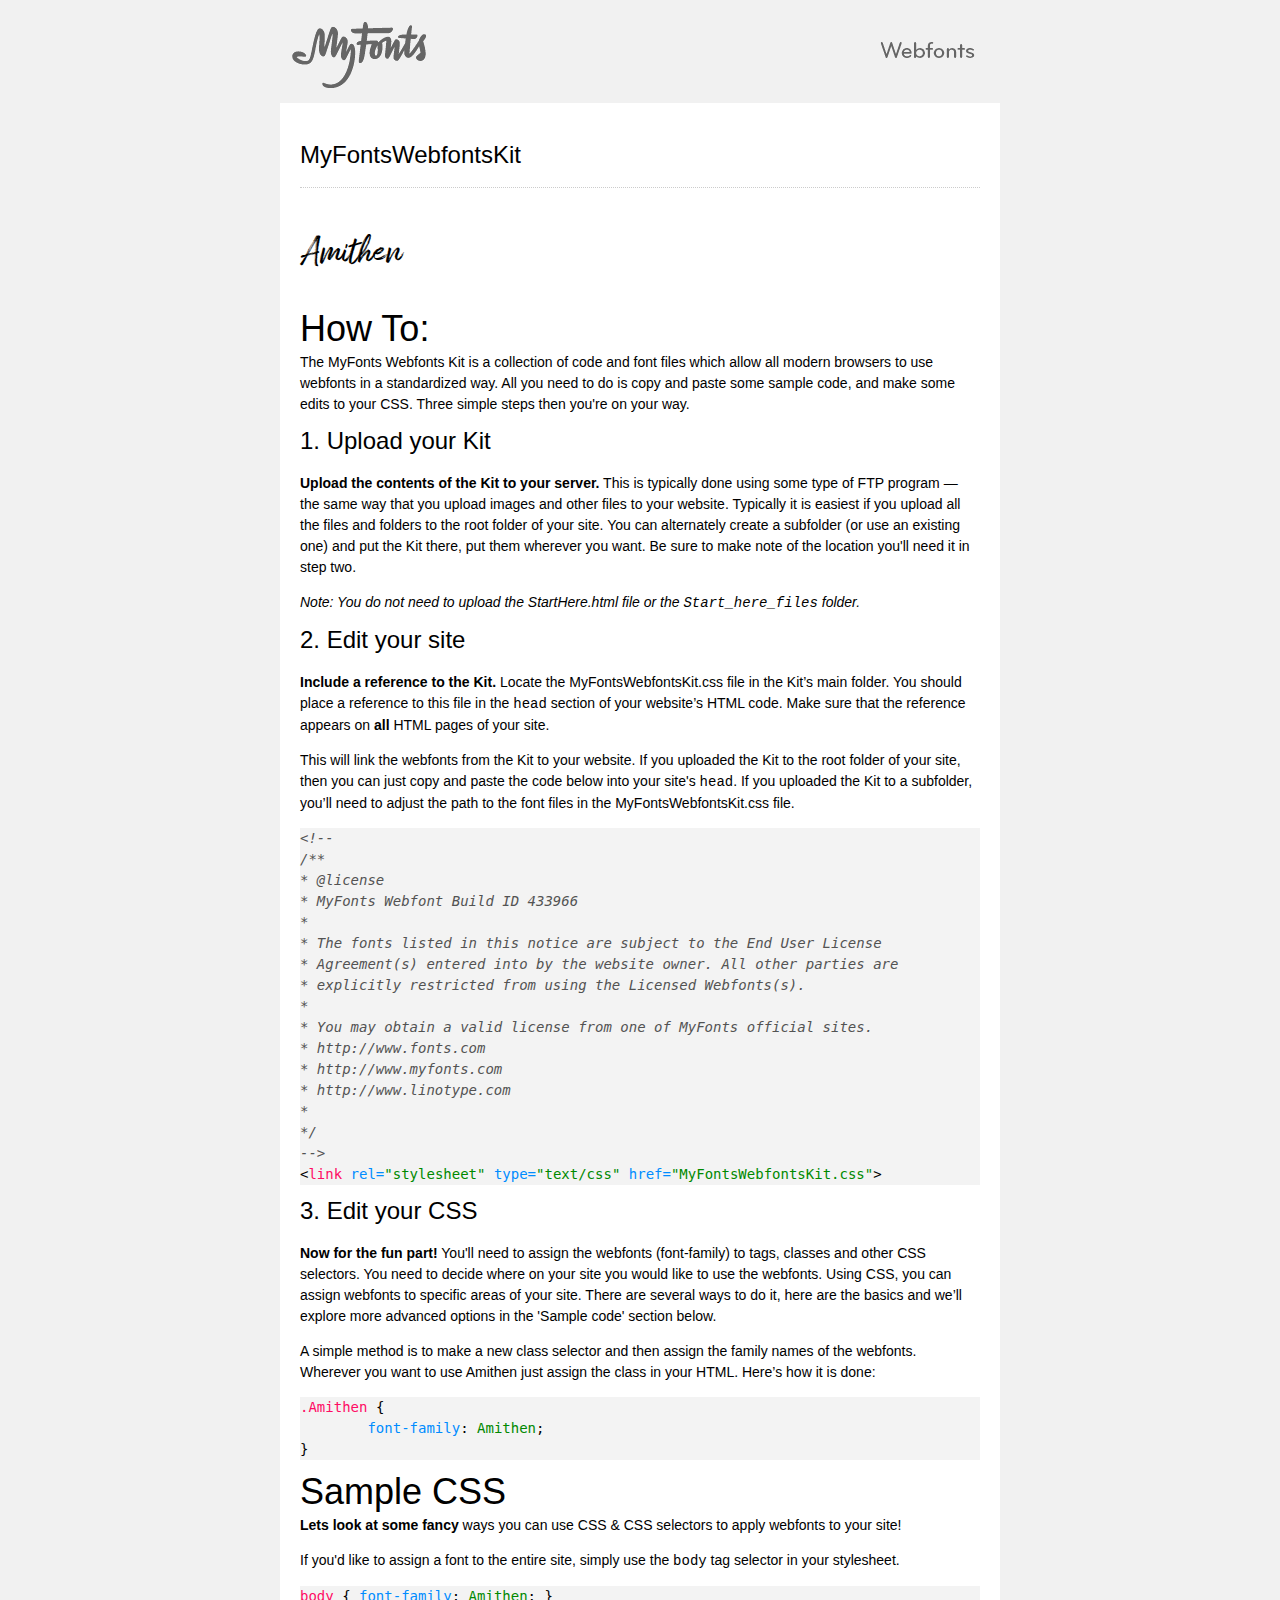
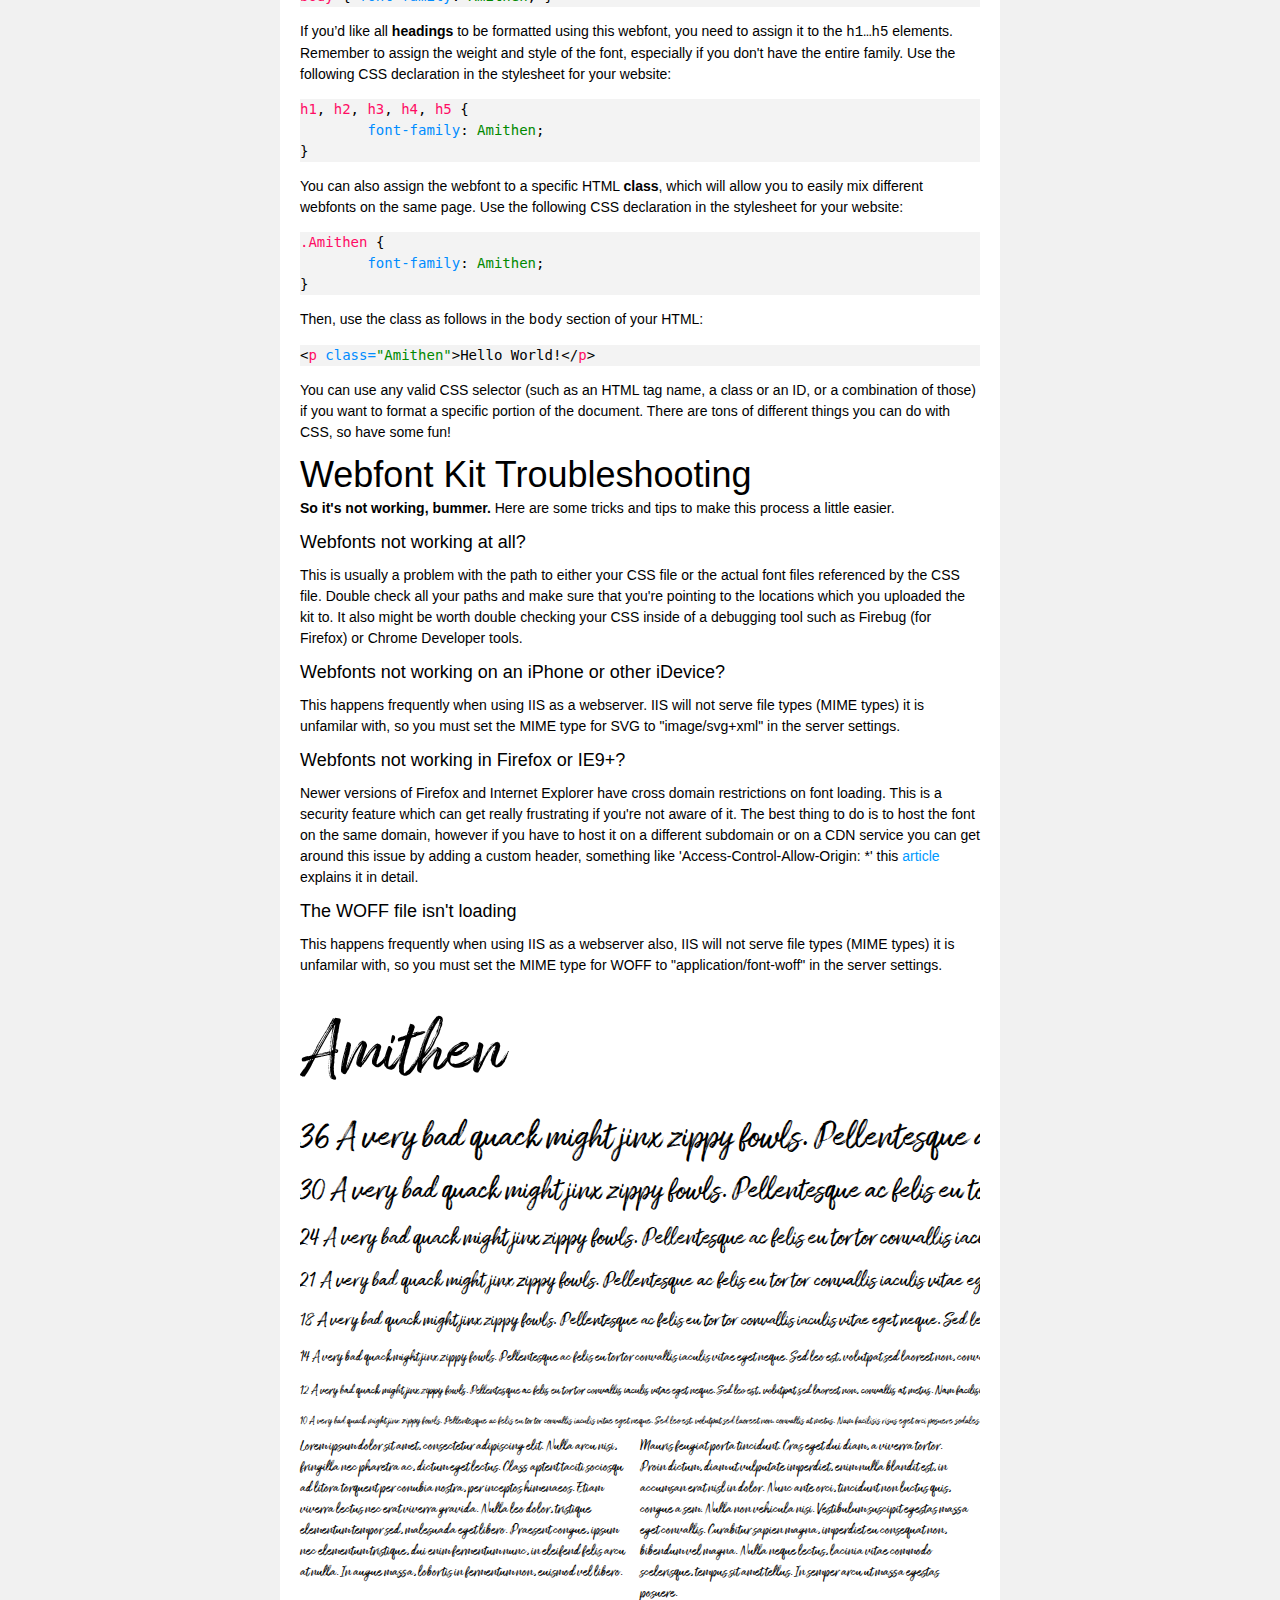
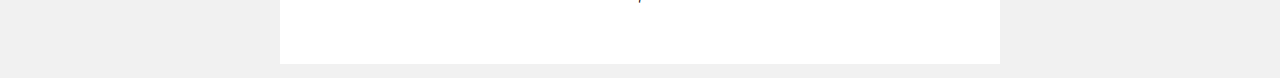
<file: assets/MyFontsWebfontsKit/MyFontsWebfontsKit/StartHere.html>
<!DOCTYPE html PUBLIC "-//W3C//DTD XHTML 1.0 Strict//EN"
	"http://www.w3.org/TR/xhtml1/DTD/xhtml1-strict.dtd">

<html xmlns="http://www.w3.org/1999/xhtml" xml:lang="en" lang="en">
<head>
<title>MyFontsWebfontsKit</title>
<meta http-equiv="Content-Type" content="text/html; charset=UTF-8"/>

<!--
/**
 * @license
 * MyFonts Webfont Build ID 3985492, 2020-12-10T00:25:39-0500
 * 
 * The fonts listed in this notice are subject to the End User License
 * Agreement(s) entered into by the website owner. All other parties are 
 * explicitly restricted from using the Licensed Webfonts(s).
 * 
 * You may obtain a valid license at the URLs below.
 * 
 * Webfont: Amithen by Dhan Studio
 * URL: https://www.myfonts.com/fonts/dhanstudio/amithen/regular/
 * Copyright: Copyright (c) 2017 by Dhan Studio. All rights reserved.
 * 
 * 
 * 
 * © 2020 MyFonts Inc
*/

-->

<!-- 1. load the webfonts -->
<link rel="stylesheet" type="text/css" href="MyFontsWebfontsKit.css"/>

<!-- 2. set up some css styles using the webfonts -->
<style type="text/css">
.Amithen { 
	font-family: Amithen;
}
</style>


<!-- not relevant to webfonts. just example code highlighting. -->
<script type="text/javascript" src="Start_here_files/highlight.js"></script>
<script type="text/javascript">
  hljs.initHighlightingOnLoad();
</script>

<!-- also not relavent to webfonts. just layout css for this doc. -->
<link rel="stylesheet" type="text/css" href="Start_here_files/layout.css">


</head>
<body>
<div id="header"><br/>
  <img src="Start_here_files/header.png" alt="MyFonts Webfonts" style="padding-bottom: 12px;" width="720" border="0" height="66"/>
</div>
<div id="main_container">
		
<div id="headline">
<h2 class="webfont-article-block">MyFontsWebfontsKit</h2>
<div class="container-article"><p style="font-size:36px;line-height:40px;">
  <span class="Amithen" contenteditable="true">Amithen </span><br>
</div>
</div>
<div id="webfont_instructions">
	<h1>How To:</h1>
	<p>The MyFonts Webfonts Kit is a collection of code and font files which allow all modern browsers to use webfonts in a standardized way.
	All you need to do is copy and paste some sample code, and make some edits to your CSS.  Three simple steps then you're on your way.</p>
	
	<h2>1. Upload your Kit</h2>

	<p><strong>Upload the contents of the Kit to your server.</strong> This is
	typically done using some type of FTP program — the same way that you upload images and other files
	to your website. Typically it is easiest if you upload all the files and folders to
	the root folder of your site.  You can alternately create a subfolder (or use an existing one) and put
	the Kit there, put them wherever you want.  Be sure to make note of the location you'll need it in step two. </p>

	<p><em>Note: You do not need to upload the StartHere.html file or
	the <code>Start_here_files</code> folder.</em> </p>

	<h2>2. Edit your site</h2>

	<p><strong>Include a reference to the Kit. </strong> Locate the MyFontsWebfontsKit.css file in the Kit’s main folder.  
		You should place a reference to this file in the
	<code>head</code> section of your website’s HTML code. Make
	sure that the reference appears on <strong>all</strong> HTML pages of your site.</p>

	<p>This will link the webfonts from the Kit to your website. 
	If you uploaded the Kit to the root folder of your site, then
	you can just copy and paste the code below into your site's 
	<code>head</code>. If you uploaded the Kit to a
	subfolder, you’ll need to adjust the path to the font files in the MyFontsWebfontsKit.css file. </p>

	<pre><code class="html">&lt;!--
/**
* @license
* MyFonts Webfont Build ID 433966
* 
* The fonts listed in this notice are subject to the End User License
* Agreement(s) entered into by the website owner. All other parties are 
* explicitly restricted from using the Licensed Webfonts(s).
* 
* You may obtain a valid license from one of MyFonts official sites.
* http://www.fonts.com
* http://www.myfonts.com
* http://www.linotype.com
*
*/
-->
&lt;link rel="stylesheet" type="text/css" href="MyFontsWebfontsKit.css"></code></pre>

	<h2>3. Edit your CSS</h2>

	<p><strong>Now for the fun part!</strong>
	You'll need to assign the webfonts (font-family) to tags, classes and other CSS selectors.
	You need to decide where on your site you would like to use the webfonts.  
	Using CSS, you can assign webfonts to specific areas of your site.  
	There are several ways to do it, here are the basics and we’ll explore more advanced options in the 'Sample code' section below. </p>

	<p>A simple method is to make a new class selector and
	then assign the family names of the webfonts.  Wherever you want to use Amithen just assign the class in your HTML. Here’s how it is done: </p>
	
	<pre><code class="css">.Amithen {
	font-family: Amithen;
}</code></pre>
</div>
<div id="webfont_code">
	<h1>Sample CSS</h1>
	<p><strong>Lets look at some fancy</strong> ways you can use CSS &amp; CSS selectors to apply webfonts to your site!
	</p>
	
	<p>If you'd like to assign a font to the entire site, simply use the <code>body</code> tag selector in your stylesheet.</p>
	
	<pre><code class="css">body { font-family: Amithen; }</code></pre>

	<p>If you’d like all <strong>headings</strong> to be formatted using this
	webfont, you need to assign it to the <code>h1…h5</code> elements.  
	Remember to assign the weight and style of the font, especially if you don't have the entire family.
	Use the following CSS declaration in the stylesheet for your website: </p>
	<pre><code class="css">h1, h2, h3, h4, h5 { 
	font-family: Amithen;
}</code></pre>

	<p>You can also assign the webfont to a specific HTML <strong>class</strong>, which will allow
	you to easily mix different webfonts on the same page. Use the following CSS
	declaration in the stylesheet for your website: </p>
	
	<pre><code class="css">.Amithen {
	font-family: Amithen;
}</code></pre>

	<p>Then, use the class as follows in the <code>body</code> section of your HTML: </p>

	<pre><code class="html">&lt;p class="Amithen">Hello World!&lt;/p></code></pre>

	<p>You can use any valid CSS selector (such as an HTML tag name, a class or an
	ID, or a combination of those) if you want to format a specific portion of the
	document.  There are tons of different things you can do with CSS, so have some fun!</p>
	
</div>

<div id="webfont_troubleshooting">
	
	<h1>Webfont Kit Troubleshooting</h1>
	
	<p><strong>So it's not working, bummer.</strong>  Here are some tricks and tips to make this process a little easier.</p>
	
	<h3>Webfonts not working at all?</h3><p>
	This is usually a problem with the path to either your CSS file or the actual font files referenced by the CSS file.
	Double check all your paths and make sure that you're pointing to the locations which you uploaded the kit to.
	It also might be worth double checking your CSS inside of a debugging tool such as Firebug (for Firefox) or Chrome Developer tools.
	</p>

	<h3>Webfonts not working on an iPhone or other iDevice?</h3><p>
	This happens frequently when using IIS as a webserver. IIS will not serve file types (MIME types) it is unfamilar with, so
	you must set the MIME type for SVG to "image/svg+xml" in the server settings.</p>

	<h3>Webfonts not working in Firefox or IE9+?</h3><p>
	Newer versions of Firefox and Internet Explorer have cross domain restrictions on font loading.
	This is a security feature which can get really frustrating if you're not aware of it.  The best thing to do is to host the font on the same domain,
	however if you have to host it on a different subdomain or on a CDN service you can get around this issue by adding a custom header, something like 'Access-Control-Allow-Origin: *'
	this <a href='http://www.red-team-design.com/firefox-doesnt-allow-cross-domain-fonts-by-default/'>article</a> explains it in detail.
	</p>
	
	<h3>The WOFF file isn't loading</h3><p>
	This happens frequently when using IIS as a webserver also, IIS will not serve file types (MIME types) it is unfamilar with, so
	you must set the MIME type for WOFF to "application/font-woff" in the server settings.</p>
</div>

<div id="webfont_specimen">
	<div class="clearer">&nbsp;</div>
	
  <div class="clearer">&nbsp;</div>
  <div class="webfont-sample-block">
    <p class="Amithen webfont-sample" style="font-size:72px;">Amithen</p>
  </div>
  <div class="webfont-sample-block nowrap">
    <p class="Amithen webfont-sample" style="font-size:36px;"><span>36 </span>A very bad quack might jinx zippy fowls. Pellentesque ac felis eu tortor convallis iaculis vitae eget neque. Sed leo est, volutpat sed laoreet non, convallis at metus. Nam facilisis risus eget orci posuere sodales. Aliquam eleifend quam vel ipsum euismod aliquam. Lorem ipsum dolor sit amet, consectetur adipiscing elit. Cras ut ultrices tellus. Aliquam quis metus diam, id commodo mi. Aenean ac urna mi, sit amet gravida lacus. Aliquam urna nunc, pulvinar vel egestas ac, tincidunt non dui. Maecenas in orci sit amet lacus mollis viverra eu vitae arcu. Vestibulum eros quam, viverra et fermentum ac, ultrices sit amet risus. Nulla tristique magna vel urna tempus cursus. </p>
    <p class="Amithen webfont-sample" style="font-size:30px;"><span>30 </span>A very bad quack might jinx zippy fowls. Pellentesque ac felis eu tortor convallis iaculis vitae eget neque. Sed leo est, volutpat sed laoreet non, convallis at metus. Nam facilisis risus eget orci posuere sodales. Aliquam eleifend quam vel ipsum euismod aliquam. Lorem ipsum dolor sit amet, consectetur adipiscing elit. Cras ut ultrices tellus. Aliquam quis metus diam, id commodo mi. Aenean ac urna mi, sit amet gravida lacus. Aliquam urna nunc, pulvinar vel egestas ac, tincidunt non dui. Maecenas in orci sit amet lacus mollis viverra eu vitae arcu. Vestibulum eros quam, viverra et fermentum ac, ultrices sit amet risus. Nulla tristique magna vel urna tempus cursus. </p>
    <p class="Amithen webfont-sample" style="font-size:24px;"><span>24 </span>A very bad quack might jinx zippy fowls. Pellentesque ac felis eu tortor convallis iaculis vitae eget neque. Sed leo est, volutpat sed laoreet non, convallis at metus. Nam facilisis risus eget orci posuere sodales. Aliquam eleifend quam vel ipsum euismod aliquam. Lorem ipsum dolor sit amet, consectetur adipiscing elit. Cras ut ultrices tellus. Aliquam quis metus diam, id commodo mi. Aenean ac urna mi, sit amet gravida lacus. Aliquam urna nunc, pulvinar vel egestas ac, tincidunt non dui. Maecenas in orci sit amet lacus mollis viverra eu vitae arcu. Vestibulum eros quam, viverra et fermentum ac, ultrices sit amet risus. Nulla tristique magna vel urna tempus cursus. </p>
    <p class="Amithen webfont-sample" style="font-size:21px;"><span>21 </span>A very bad quack might jinx zippy fowls. Pellentesque ac felis eu tortor convallis iaculis vitae eget neque. Sed leo est, volutpat sed laoreet non, convallis at metus. Nam facilisis risus eget orci posuere sodales. Aliquam eleifend quam vel ipsum euismod aliquam. Lorem ipsum dolor sit amet, consectetur adipiscing elit. Cras ut ultrices tellus. Aliquam quis metus diam, id commodo mi. Aenean ac urna mi, sit amet gravida lacus. Aliquam urna nunc, pulvinar vel egestas ac, tincidunt non dui. Maecenas in orci sit amet lacus mollis viverra eu vitae arcu. Vestibulum eros quam, viverra et fermentum ac, ultrices sit amet risus. Nulla tristique magna vel urna tempus cursus. </p>
    <p class="Amithen webfont-sample" style="font-size:18px;"><span>18 </span>A very bad quack might jinx zippy fowls. Pellentesque ac felis eu tortor convallis iaculis vitae eget neque. Sed leo est, volutpat sed laoreet non, convallis at metus. Nam facilisis risus eget orci posuere sodales. Aliquam eleifend quam vel ipsum euismod aliquam. Lorem ipsum dolor sit amet, consectetur adipiscing elit. Cras ut ultrices tellus. Aliquam quis metus diam, id commodo mi. Aenean ac urna mi, sit amet gravida lacus. Aliquam urna nunc, pulvinar vel egestas ac, tincidunt non dui. Maecenas in orci sit amet lacus mollis viverra eu vitae arcu. Vestibulum eros quam, viverra et fermentum ac, ultrices sit amet risus. Nulla tristique magna vel urna tempus cursus. </p>
    <p class="Amithen webfont-sample" style="font-size:14px;"><span>14 </span>A very bad quack might jinx zippy fowls. Pellentesque ac felis eu tortor convallis iaculis vitae eget neque. Sed leo est, volutpat sed laoreet non, convallis at metus. Nam facilisis risus eget orci posuere sodales. Aliquam eleifend quam vel ipsum euismod aliquam. Lorem ipsum dolor sit amet, consectetur adipiscing elit. Cras ut ultrices tellus. Aliquam quis metus diam, id commodo mi. Aenean ac urna mi, sit amet gravida lacus. Aliquam urna nunc, pulvinar vel egestas ac, tincidunt non dui. Maecenas in orci sit amet lacus mollis viverra eu vitae arcu. Vestibulum eros quam, viverra et fermentum ac, ultrices sit amet risus. Nulla tristique magna vel urna tempus cursus. </p>
    <p class="Amithen webfont-sample" style="font-size:12px;"><span>12 </span>A very bad quack might jinx zippy fowls. Pellentesque ac felis eu tortor convallis iaculis vitae eget neque. Sed leo est, volutpat sed laoreet non, convallis at metus. Nam facilisis risus eget orci posuere sodales. Aliquam eleifend quam vel ipsum euismod aliquam. Lorem ipsum dolor sit amet, consectetur adipiscing elit. Cras ut ultrices tellus. Aliquam quis metus diam, id commodo mi. Aenean ac urna mi, sit amet gravida lacus. Aliquam urna nunc, pulvinar vel egestas ac, tincidunt non dui. Maecenas in orci sit amet lacus mollis viverra eu vitae arcu. Vestibulum eros quam, viverra et fermentum ac, ultrices sit amet risus. Nulla tristique magna vel urna tempus cursus. </p>
    <p class="Amithen webfont-sample" style="font-size:10px;"><span>10 </span>A very bad quack might jinx zippy fowls. Pellentesque ac felis eu tortor convallis iaculis vitae eget neque. Sed leo est, volutpat sed laoreet non, convallis at metus. Nam facilisis risus eget orci posuere sodales. Aliquam eleifend quam vel ipsum euismod aliquam. Lorem ipsum dolor sit amet, consectetur adipiscing elit. Cras ut ultrices tellus. Aliquam quis metus diam, id commodo mi. Aenean ac urna mi, sit amet gravida lacus. Aliquam urna nunc, pulvinar vel egestas ac, tincidunt non dui. Maecenas in orci sit amet lacus mollis viverra eu vitae arcu. Vestibulum eros quam, viverra et fermentum ac, ultrices sit amet risus. Nulla tristique magna vel urna tempus cursus. </p>
  </div>
  <div class="webfont-twocolumns">
    <p class="Amithen">Lorem ipsum dolor sit amet, consectetur adipiscing elit. Nulla arcu nisi, fringilla nec pharetra ac, dictum eget lectus. Class aptent taciti sociosqu ad litora torquent per conubia nostra, per inceptos himenaeos. Etiam viverra lectus nec erat viverra gravida. Nulla leo dolor, tristique elementum tempor sed, malesuada eget libero. Praesent congue, ipsum nec elementum tristique, dui enim fermentum nunc, in eleifend felis arcu at nulla. In augue massa, lobortis in fermentum non, euismod vel libero. </p>
  </div>
  <div class="webfont-twocolumns last">
    <p class="Amithen">Mauris feugiat porta tincidunt. Cras eget dui diam, a viverra tortor. Proin dictum, diam ut vulputate imperdiet, enim nulla blandit est, in accumsan erat nisl in dolor. Nunc ante orci, tincidunt non luctus quis, congue a sem. Nulla non vehicula nisi. Vestibulum suscipit egestas massa eget convallis. Curabitur sapien magna, imperdiet eu consequat non, bibendum vel magna. Nulla neque lectus, lacinia vitae commodo scelerisque, tempus sit amet tellus. In semper arcu ut massa egestas posuere. </p>
  </div>
  <div class="clearer">&nbsp;</div>
</div>


</div>
</body>
</html>
</file>
<file: assets/MyFontsWebfontsKit/MyFontsWebfontsKit/MyFontsWebfontsKit.css>
/**
 * @license
 * MyFonts Webfont Build ID 3985492, 2020-12-10T00:25:39-0500
 * 
 * The fonts listed in this notice are subject to the End User License
 * Agreement(s) entered into by the website owner. All other parties are 
 * explicitly restricted from using the Licensed Webfonts(s).
 * 
 * You may obtain a valid license at the URLs below.
 * 
 * Webfont: Amithen by Dhan Studio
 * URL: https://www.myfonts.com/fonts/dhanstudio/amithen/regular/
 * Copyright: Copyright (c) 2017 by Dhan Studio. All rights reserved.
 * 
 * 
 * 
 * © 2020 MyFonts Inc
*/


/* @import must be at top of file, otherwise CSS will not work */
@import url("//hello.myfonts.net/count/3cd054");
  
@font-face {
  font-family: 'Amithen';
  src: url('webFonts/Amithen/font.woff2') format('woff2'), url('webFonts/Amithen/font.woff') format('woff');
}
</file>
<file: assets/MyFontsWebfontsKit/MyFontsWebfontsKit/Start_here_files/layout.css>
body {
	font-family: "Lucida Grande", "Lucida Sans Unicode", Helvetica, Arial, sans-serif;
	font-size: 14px;
	line-height: 1.5em;
	background-color: #F1F1F1;
	margin: 0px;
	background-position: top;
}
#header, #footer {
	font-size: 10px;
	width: 720px;
	margin: 10px auto 0px auto;
	text-align: center;
	line-height: 1.2em;
}
#main_container {
	width: 680px;
	margin: 0px auto 20px auto;
	background-color: #FFFFFF;
	padding: 40px 20px;
}
a:link, a:visited {
	color: #0099FF;
	text-decoration: none;
}
a:hover {
	text-decoration: underline;	/*border-bottom: 1px dotted #999;*/
}
a:active {
	color: #6699FF;
}
p {
	margin: 0px 0px 1em 0px;
	padding: 0;
}
h1, h2, h3, h4, h5 {
	font-weight: normal;
	line-height: 1em;
	padding: 0;
	margin: 5px 0;
}
h1 {
	font-size: 36px;
}
h2 {
	font-size: 24px;
	margin-bottom: 20px;
}
h3 {
	font-size: 18px;
	margin-bottom: 14px;
}
h4 {
	font-size: 12px;
}
h5 {
	font-size: 14px;
	font-weight: bold;
}
ul {
	margin: 0px;
	padding-left: 18px;
}
li {
	line-height: 2em;
}
hr {
	height: 0px;
	border-width: 1px 0px 0px 0px;
	border-style: dotted none none none;
	border-color: #CCC;
	padding-bottom: 5px;
}
div.container-article {
	padding-top: 40px !important;
	margin-top: 20px;
	border-top: 1px dotted #CCC;
}
div.webfont-credits, .webfont-twocolumns, .webfont-sample-block {
	padding: 0px;
	/*border: 1px solid #CCC;*/
	float: left; 
}
.webfont-article-block {
	margin: 0 auto 20px auto;
	padding: 0;
}
.webfont-sample-block {
	width: 680px;
}
.webfont-sample {
	margin-top:20px;
	margin-bottom: 10px;
	margin-left: auto;
	margin-right: auto;
	line-height: 1em;
}
.nowrap {
	white-space:nowrap;
	overflow: hidden;
}
.last {
	margin: 0;
}
.webfont-twocolumns {
	width: 330px;
	margin: 0 10px 0 0;
}
.webfont-credits {
	width: 160px;
	font-size: 11px;
	line-height: 1.5em;
	margin: 0 10px 0 0;
}
div.clearer {
	font-size: 0px;
	height: 5px;
	margin: 0px;
	padding: 0px;
	clear: both;
	line-height: 0px;
}
cite, em {
	font-style: italic;
}

/* 
	Code formatting
*/
pre code {
  display: block;
  color: #000;
  background: #F3F3F3;
	font-family: "Consolas", "Menlo", "DejaVu Sans Mono", monospace;
}
pre .subst,
pre .title {
  font-weight: normal;
  color: #000;
}
pre .comment {
  color: #535353;
  font-style: italic;
}
pre .doctype {
  color: #535353;
}
pre .tag {
  background: #F3F3F3;
}
pre .tag .title,
pre .id,
pre .attr_selector,
pre .pseudo,
pre .literal,
pre .keyword,
pre .hexcolor,
pre .css .function,
pre .ini .title,
pre .css .class,
pre .list .title,
pre .tex .command {
  font-weight: normal;
  color: #FF0C64;
}
pre .attribute,
pre .rules .keyword,
pre .number,
pre .date {
  font-weight: normal;
  color: #008CFF;
}
pre .number {
  font-weight: normal;
}
pre .string,
pre .value,
pre .filter .argument,
pre .css .function .params {
  color: #008900;
  font-weight: normal;
}
</file>
